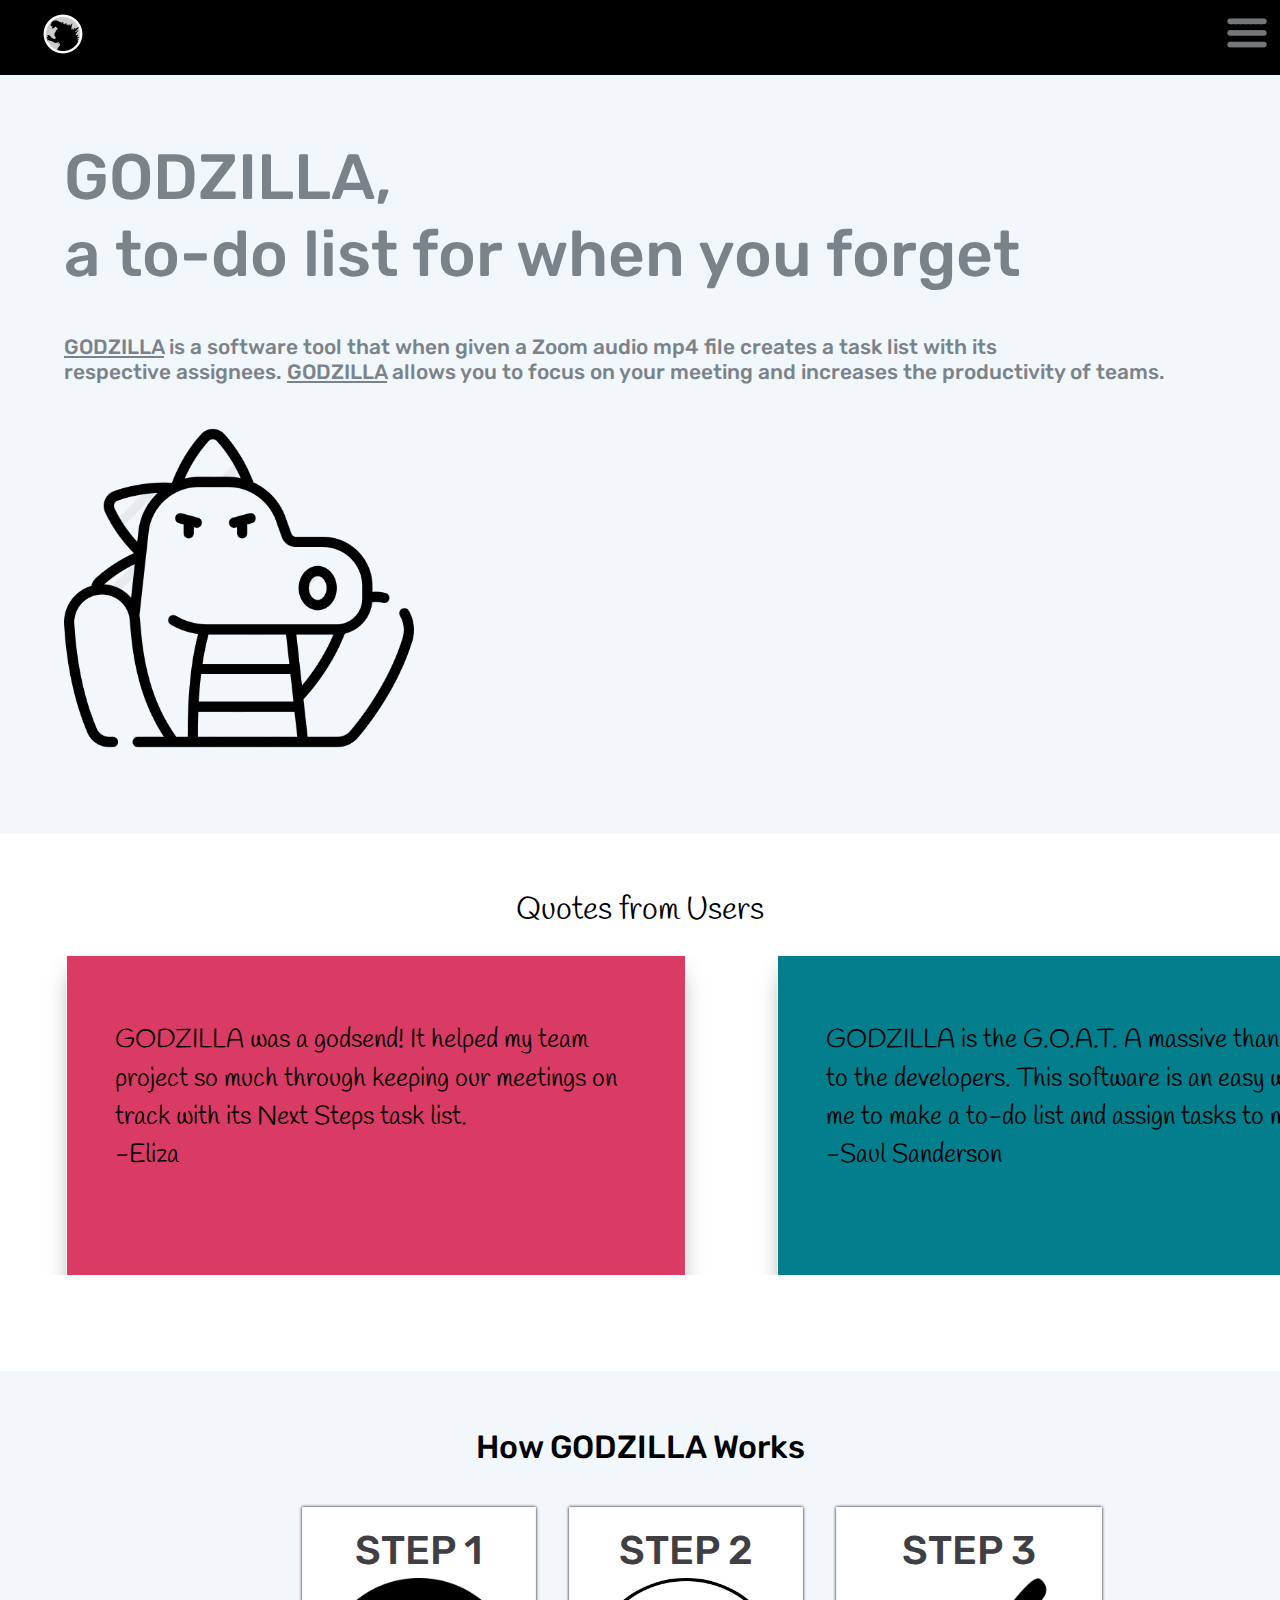
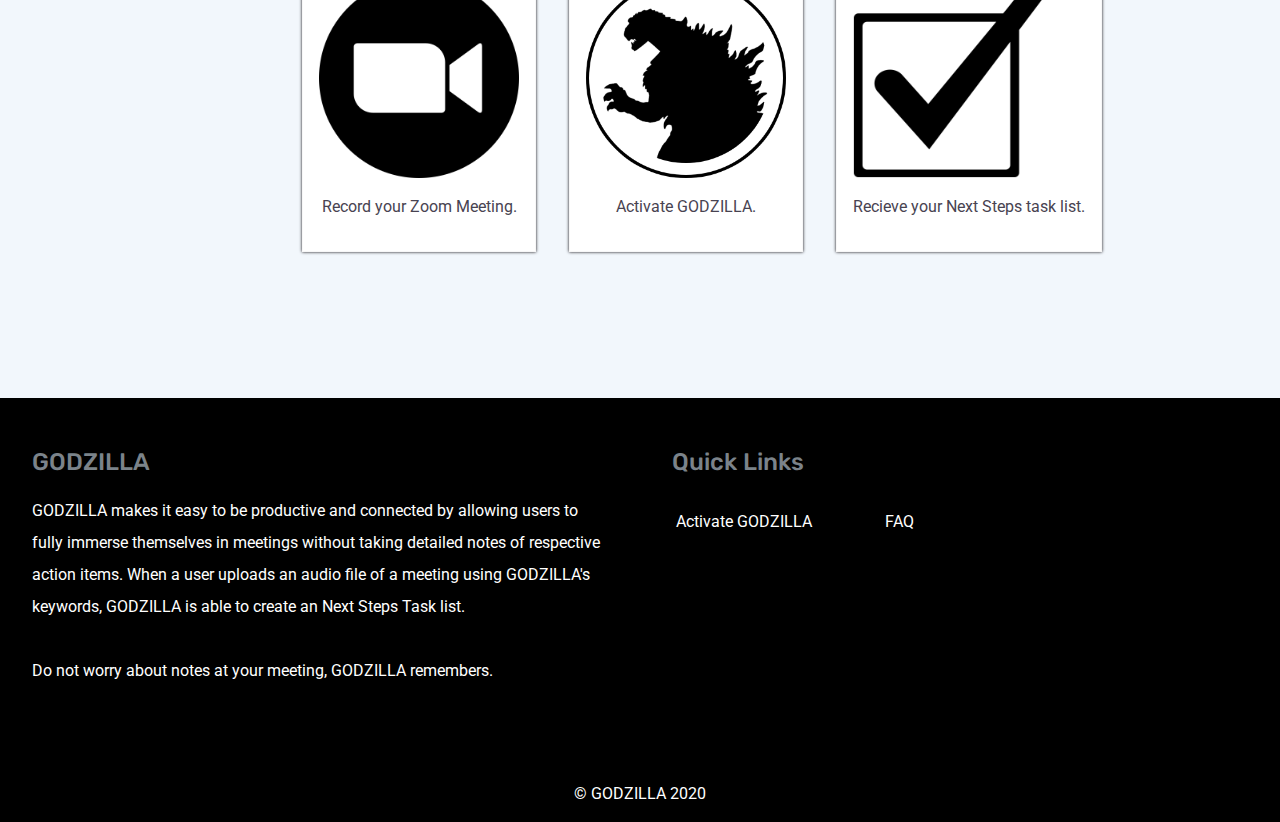
<file: index.html>
<!DOCTYPE html>
<html lang="en">
  <head>
    <!-- Required meta tags -->
    <meta charset="utf-8" />
    <meta name="viewport" content="width=device-width, initial-scale=1, shrink-to-fit=no"/>
    <link rel="icon" href="assets/images/godzilla-icon2.png"/>
    <link href="https://fonts.googleapis.com/css2?family=Handlee&display=swap" rel="stylesheet">
    <title>Godzilla</title>
    <!-- main css -->
    <link rel="stylesheet" href="assets/css/style.css" />
    <link rel="stylesheet" href="assets/css/footer.css" />
    <link rel="stylesheet" href="assets/css/nav.css" />
    <link rel="stylesheet" href="assets/css/index.css" />
    <nav>
      <ul>
        <li><a href="index.html"><img src="assets/images/godzilla-icon2.png"></a></li>
        <li class="dropdown" style="float:right;">
          <div class="dropbtn"><img src="assets/images/menu-icon.png">
            <i class="fa fa-caret-down"></i>
          </div>
          <div class="dropdown-content" style="right:0;">
            <a href="index.html">How it Works</a>
            <a href="activate.html">Activate Godzilla</a>
            <a href="faq.html">FAQ</a>
          </div>
        </li>
      </ul>
    </nav>
  </head>
  <body>
    <!--================ Start Homepage Area =================-->
      <div class="container">
        <div class = "intro-text">
          <h1 class="intro-heading">GODZILLA,<br> a to-do list for when you forget</h1>
          <h4><u>GODZILLA</u> is a software tool that when given a Zoom audio mp4 file creates a task list with its<br>respective assignees. <u>GODZILLA</u> allows you to focus on your meeting and increases the productivity of teams.</h4>
          <a href="activate.html"><img src="assets/images/godzilla-icon.png" alt="Godzilla launch button" width="350"></a>
        </div>
        <div class="carousel-quotes">
          <h2 class="stories-heading">Quotes from Users</h2>
          <div id="slideshow">
            <div class="slide-wrapper">
              <div class="slide card"><h1 class="slide-text">GODZILLA was a godsend! It helped my team project so much through keeping our meetings on track with its Next Steps task list.<br><b class="quote-name">-Eliza</b></h1></div>
              <div class="slide card"><h1 class="slide-text">GODZILLA is the G.O.A.T. A massive thank you to the developers. This software is an easy way for me to make a to-do list and assign tasks to myself.<br><b class="quote-name">-Saul Sanderson</b></h1></div>
              <div class="slide card"><h1 class="slide-text">I use GODZILLA everyday because as a professor I jump from meeting to meeting and rarely have the time or engergy to write down action items. It helps me honor my commitments. <br><b class="quote-name">-Donatella Aimiano</b></h1></div>
              <div class="slide card"><h1 class="slide-text">This product helps me stay connected and productive with friends over Zoom. We have long dicussions and at the end of calls, typically we forget our assigned tasks. Now with GODZILLA a Next Steps task list is available!<br><b class="quote-name">-Dean Nead</b></h1></div>
              <div class="slide card"><h1 class="slide-text">This is bomb. Really comes in clutch.<br><b class="quote-name">-Anonymous</b></h1></div>
            </div>
          </div>
        </div>
        <div class="steps">
          <h2 class="method-heading">How GODZILLA Works</h2>
          <div class="steps-container">
            <div class = "steps-list">
              <div class="step-card">
                  <h3 class="step-num">STEP 1</h3>
                  <img src="assets/images/zoom_logo.png" width="200">
                  <p class="step-name">Record your Zoom Meeting.</p>
              </div>
              <div class="step-card">
                  <h3 class="step-num">STEP 2</h3>
                  <img src="assets/images/godzilla-icon2.png" width="200">
                  <p class="step-name">Activate GODZILLA.</p>
              </div>
              <div class="step-card">
                  <h3 class="step-num">STEP 3</h3>
                  <img src="assets/images/to-do-icon.png" width="200">
                  <p class="step-name">Recieve your Next Steps task list.</p>
              </div>
            </div>
            <!-- <img class="pm-image" src="assets/images/sza.jpg">
            <p class="spotlight-description">Li Europan lingues es membres del sam familie. Lor separat existentie es un myth. Por scientie, musica, sport etc, litot Europa usa li sam vocabular. Li lingues differe solmen in li grammatica, li pronunciation e li plu commun vocabules. Omnicos directe al desirabilite de un nov lingua franca: On refusa continuar payar custosi traductores. At solmen va esser necessi far uniform grammatica, pronunciation e plu sommun paroles. Ma quande lingues coalesce, li grammatica del resultant lingue es plu simplic e regulari quam ti del coalescent lingues. Li nov lingua franca va esser plu simplic e regulari quam li existent Europan lingues. It va esser tam simplic quam Occidental in fact, it va esser Occidental.</p> -->
          </div>
        </div>
    <!--================ End Homepage Area =================-->

    <!--================ Start footer Area  =================-->
    <footer>
      <div class="footer-container">
        <div class="row">
          <div class="col-md">
            <h2>GODZILLA</h2>
            <p class="footer-summary">GODZILLA makes it easy to be productive and connected by allowing users to fully immerse themselves in meetings without taking detailed notes of respective action items. When a user uploads an audio file of a meeting using GODZILLA's keywords, GODZILLA is able to create an Next Steps Task list.<br><br>Do not worry about notes at your meeting, GODZILLA remembers.</p>
        </div>
        <div class="col-md">
          <h2>Quick Links</h2>
          <ul class="quick-links">
            <li><a href="activate.html" class="link-text">Activate GODZILLA</a></li>
            <li><a href="faq.html" class="link-text">FAQ</a></li>
          </ul>
        </div>
      </div>
      <div class="row">
        <div class="copyright-details">
          <br><p>&copy; GODZILLA 2020</p>
        </div>
      </div>
    </div>
    </footer>
    <!--================ End footer Area  =================-->
  </body>
</html>
</file>
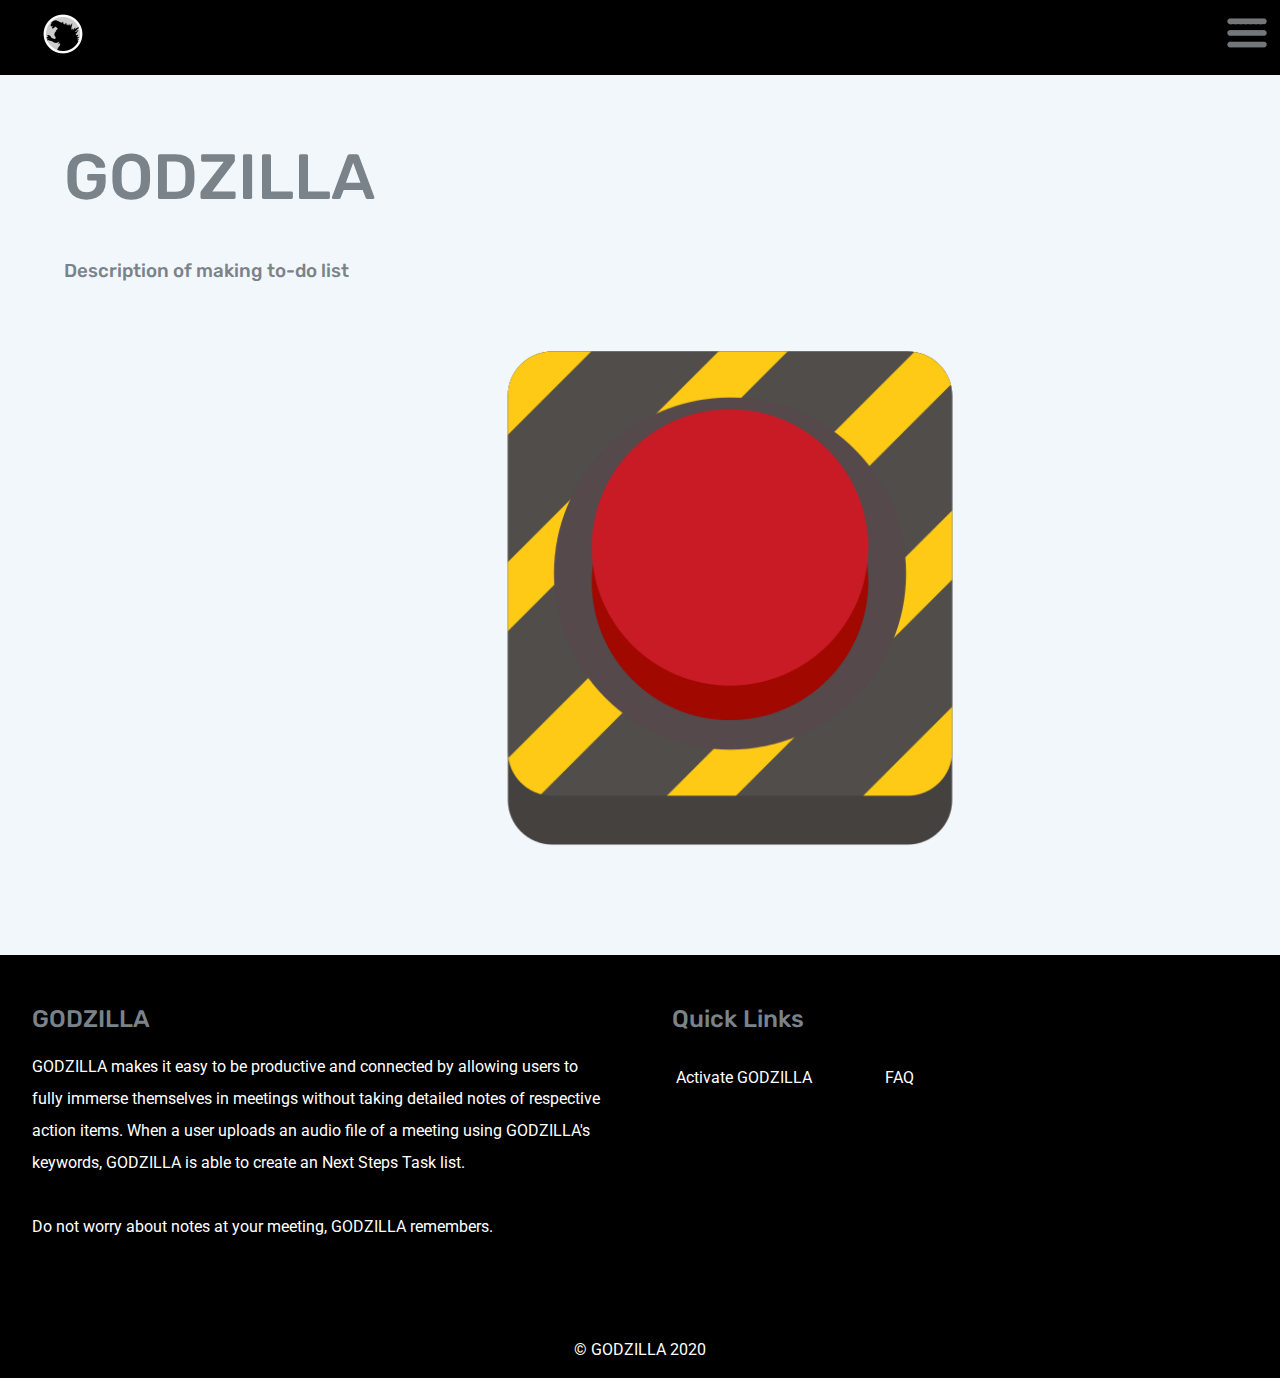
<file: activate.html>
<!DOCTYPE html>
<html lang="en">
  <head>
    <!-- Required meta tags -->
    <meta charset="utf-8" />
    <meta name="viewport" content="width=device-width, initial-scale=1, shrink-to-fit=no"/>
    <link rel="icon" href="assets/images/godzilla-icon2.png"/>
    <link href="https://fonts.googleapis.com/css2?family=Handlee&display=swap" rel="stylesheet">
    <title>Godzilla</title>
    <!-- main css -->
    <link rel="stylesheet" href="assets/css/style.css" />
    <link rel="stylesheet" href="assets/css/footer.css" />
    <link rel="stylesheet" href="assets/css/nav.css" />
    <link rel="stylesheet" href="assets/css/index.css" />
    <nav>
      <ul>
        <li><a href="index.html"><img src="assets/images/godzilla-icon2.png"></a></li>
        <li class="dropdown" style="float:right;">
          <div class="dropbtn"><img src="assets/images/menu-icon.png">
            <i class="fa fa-caret-down"></i>
          </div>
          <div class="dropdown-content" style="right:0;">
            <a href="index.html">How it Works</a>
            <a href="activate.html">Activate Godzilla</a>
            <a href="faq.html">FAQ</a>
          </div>
        </li>
      </ul>
    </nav>
  </head>
  <body>
    <!--================ Start Courses Area =================-->
      <div class="container">
        <div class = "intro-text">
          <h1 class="intro-heading">GODZILLA</h1>
          <h3>Description of making to-do list</h3>
        </div>
        <div class = "image-container" style="padding-left: 30rem;">
          <a href="#"><img src="assets/images/RedAlarm2.jpg" alt="Godzilla activate button" width="500"></a>
        </div>
      </div>
    <!--================ End Courses Area =================-->

    <!--================ Start footer Area  =================-->
    <footer>
      <div class="footer-container">
        <div class="row">
          <div class="col-md">
            <h2>GODZILLA</h2>
            <p class="footer-summary">GODZILLA makes it easy to be productive and connected by allowing users to fully immerse themselves in meetings without taking detailed notes of respective action items. When a user uploads an audio file of a meeting using GODZILLA's keywords, GODZILLA is able to create an Next Steps Task list.<br><br>Do not worry about notes at your meeting, GODZILLA remembers.</p>
        </div>
        <div class="col-md">
          <h2>Quick Links</h2>
          <ul class="quick-links">
            <li><a href="activate.html" class="link-text">Activate GODZILLA</a></li>
            <li><a href="faq.html" class="link-text">FAQ</a></li>
          </ul>
        </div>
      </div>
      <div class="row">
        <div class="copyright-details">
          <br><p>&copy; GODZILLA 2020</p>
        </div>
      </div>
    </div>
    </footer>
    <!--================ End footer Area  =================-->
  </body>
</html>
</file>
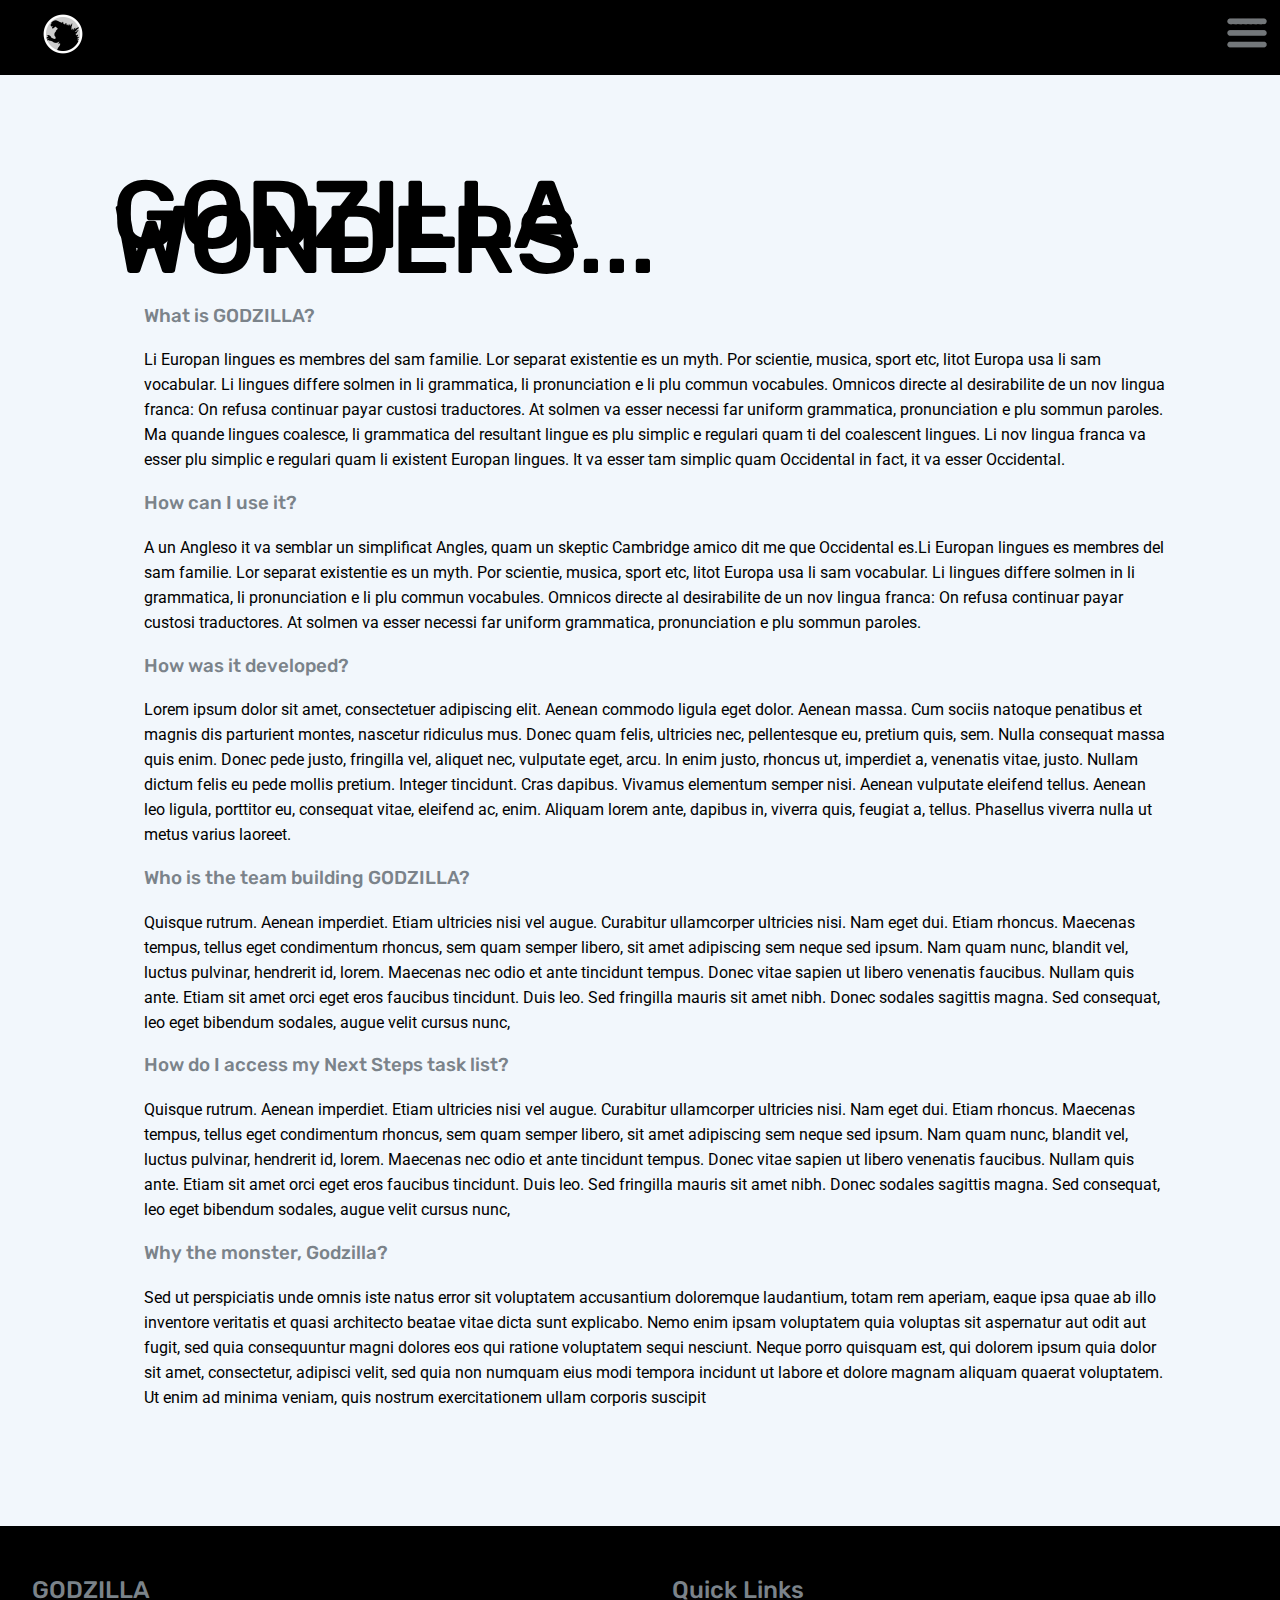
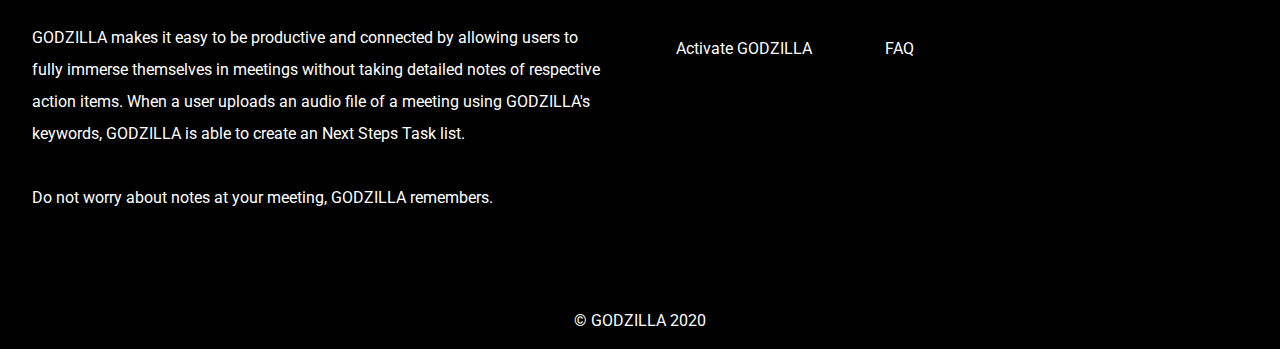
<file: faq.html>
<!DOCTYPE html>
<html lang="en">
  <head>
    <!-- Required meta tags -->
    <meta charset="utf-8" />
    <meta name="viewport" content="width=device-width, initial-scale=1, shrink-to-fit=no"/>
    <link rel="icon" href="assets/images/godzilla-icon2.png"/>
    <link href="https://fonts.googleapis.com/css2?family=Handlee&display=swap" rel="stylesheet">
    <title>Godzilla</title>
    <!-- main css -->
    <link rel="stylesheet" href="assets/css/style.css" />
    <link rel="stylesheet" href="assets/css/footer.css" />
    <link rel="stylesheet" href="assets/css/nav.css" />
    <link rel="stylesheet" href="assets/css/index.css" />
    <link rel="stylesheet" href="assets/css/faq.css" />
    <nav>
      <ul>
        <li><a href="index.html"><img src="assets/images/godzilla-icon2.png"></a></li>
        <li class="dropdown" style="float:right;">
          <div class="dropbtn"><img src="assets/images/menu-icon.png">
            <i class="fa fa-caret-down"></i>
          </div>
          <div class="dropdown-content" style="right:0;">
            <a href="index.html">How it Works</a>
            <a href="activate.html">Activate Godzilla</a>
            <a href="faq.html">FAQ</a>
          </div>
        </li>
      </ul>
    </nav>
  </head>
  <body>
    <!--================ Start Courses Area =================-->
      <div class="container">
      <h1 class="title-heading">GODZILLA wonders...</h1>
        <div class="text-container">
          <h3>What is GODZILLA?</h3>
          <p>Li Europan lingues es membres del sam familie. Lor separat existentie es un myth. Por scientie, musica, sport etc, litot Europa usa li sam vocabular. Li lingues differe solmen in li grammatica, li pronunciation e li plu commun vocabules. Omnicos directe al desirabilite de un nov lingua franca: On refusa continuar payar custosi traductores. At solmen va esser necessi far uniform grammatica, pronunciation e plu sommun paroles. Ma quande lingues coalesce, li grammatica del resultant lingue es plu simplic e regulari quam ti del coalescent lingues. Li nov lingua franca va esser plu simplic e regulari quam li existent Europan lingues. It va esser tam simplic quam Occidental in fact, it va esser Occidental.</p>
          <h3>How can I use it?</h3>
          <p>A un Angleso it va semblar un simplificat Angles, quam un skeptic Cambridge amico dit me que Occidental es.Li Europan lingues es membres del sam familie. Lor separat existentie es un myth. Por scientie, musica, sport etc, litot Europa usa li sam vocabular. Li lingues differe solmen in li grammatica, li pronunciation e li plu commun vocabules. Omnicos directe al desirabilite de un nov lingua franca: On refusa continuar payar custosi traductores. At solmen va esser necessi far uniform grammatica, pronunciation e plu sommun paroles.</p>
          <h3>How was it developed?</h3>
          <p>Lorem ipsum dolor sit amet, consectetuer adipiscing elit. Aenean commodo ligula eget dolor. Aenean massa. Cum sociis natoque penatibus et magnis dis parturient montes, nascetur ridiculus mus. Donec quam felis, ultricies nec, pellentesque eu, pretium quis, sem. Nulla consequat massa quis enim. Donec pede justo, fringilla vel, aliquet nec, vulputate eget, arcu. In enim justo, rhoncus ut, imperdiet a, venenatis vitae, justo. Nullam dictum felis eu pede mollis pretium. Integer tincidunt. Cras dapibus. Vivamus elementum semper nisi. Aenean vulputate eleifend tellus. Aenean leo ligula, porttitor eu, consequat vitae, eleifend ac, enim. Aliquam lorem ante, dapibus in, viverra quis, feugiat a, tellus. Phasellus viverra nulla ut metus varius laoreet.</p>
          <h3>Who is the team building GODZILLA?</h3>
          <p>Quisque rutrum. Aenean imperdiet. Etiam ultricies nisi vel augue. Curabitur ullamcorper ultricies nisi. Nam eget dui. Etiam rhoncus. Maecenas tempus, tellus eget condimentum rhoncus, sem quam semper libero, sit amet adipiscing sem neque sed ipsum. Nam quam nunc, blandit vel, luctus pulvinar, hendrerit id, lorem. Maecenas nec odio et ante tincidunt tempus. Donec vitae sapien ut libero venenatis faucibus. Nullam quis ante. Etiam sit amet orci eget eros faucibus tincidunt. Duis leo. Sed fringilla mauris sit amet nibh. Donec sodales sagittis magna. Sed consequat, leo eget bibendum sodales, augue velit cursus nunc,</p>
          <h3>How do I access my Next Steps task list?</h3>
          <p>Quisque rutrum. Aenean imperdiet. Etiam ultricies nisi vel augue. Curabitur ullamcorper ultricies nisi. Nam eget dui. Etiam rhoncus. Maecenas tempus, tellus eget condimentum rhoncus, sem quam semper libero, sit amet adipiscing sem neque sed ipsum. Nam quam nunc, blandit vel, luctus pulvinar, hendrerit id, lorem. Maecenas nec odio et ante tincidunt tempus. Donec vitae sapien ut libero venenatis faucibus. Nullam quis ante. Etiam sit amet orci eget eros faucibus tincidunt. Duis leo. Sed fringilla mauris sit amet nibh. Donec sodales sagittis magna. Sed consequat, leo eget bibendum sodales, augue velit cursus nunc,</p>
          <h3>Why the monster, Godzilla?</h3>
          <p>Sed ut perspiciatis unde omnis iste natus error sit voluptatem accusantium doloremque laudantium, totam rem aperiam, eaque ipsa quae ab illo inventore veritatis et quasi architecto beatae vitae dicta sunt explicabo. Nemo enim ipsam voluptatem quia voluptas sit aspernatur aut odit aut fugit, sed quia consequuntur magni dolores eos qui ratione voluptatem sequi nesciunt. Neque porro quisquam est, qui dolorem ipsum quia dolor sit amet, consectetur, adipisci velit, sed quia non numquam eius modi tempora incidunt ut labore et dolore magnam aliquam quaerat voluptatem. Ut enim ad minima veniam, quis nostrum exercitationem ullam corporis suscipit</p>
        </div>
    </div>
    <!--================ End Courses Area =================-->

    <!--================ Start footer Area  =================-->
    <footer>
      <div class="footer-container">
        <div class="row">
          <div class="col-md">
            <h2>GODZILLA</h2>
            <p class="footer-summary">GODZILLA makes it easy to be productive and connected by allowing users to fully immerse themselves in meetings without taking detailed notes of respective action items. When a user uploads an audio file of a meeting using GODZILLA's keywords, GODZILLA is able to create an Next Steps Task list.<br><br>Do not worry about notes at your meeting, GODZILLA remembers.</p>
        </div>
        <div class="col-md">
          <h2>Quick Links</h2>
          <ul class="quick-links">
            <li><a href="activate.html" class="link-text">Activate GODZILLA</a></li>
            <li><a href="faq.html" class="link-text">FAQ</a></li>
          </ul>
        </div>
      </div>
      <div class="row">
        <div class="copyright-details">
          <br><p>&copy; GODZILLA 2020</p>
        </div>
      </div>
    </div>
    </footer>
    <!--================ End footer Area  =================-->
  </body>
</html>
</file>
<file: assets/css/style.css>
/*font Variables*/
/*Color Variables*/
/*=================== fonts ====================*/
@import url("https://fonts.googleapis.com/css?family=Roboto:400,400i,500|Rubik:500, 600");
/*---------------------------------------------------- */
/*----------------------------------------------------*/
/*---------------------------------------------------- */
/*----------------------------------------------------*/
body {
  line-height: 25px;
  font-size: 16px;
  font-family: "Roboto", sans-serif;

  font-weight: 400;
  /* background-image: url(css/roots-logo.png); */
  background: #F2F7FC;
  /* #BCEBCB; */

 }

h1,
h2,
h3,
h4,
h5,
h6 {
  font-family: "Rubik", sans-serif;
  font-weight: 500;
  color: #23022E; }

.list {
  list-style: none;
  margin: 0px;
  padding: 0px; }

a {
  text-decoration: none;
  transition: all 0.3s ease-in-out; }
  a:hover, a:focus {
    text-decoration: none;
    outline: none; }

  button {
    font: inherit;
    cursor: pointer;
    display: inline-block;
    text-align: center;
    text-decoration: none;
    /* create a small space when buttons wrap on 2 lines */
    margin: 2px 0;
    border: solid 1px transparent;
    border-radius: 4px;
    padding: 0.5em 1em;
    color: #ffffff;
    background-color: #573280;
    outline: none;
  }

  button:active {
    transform: translateY(1px);
    filter: saturate(150%);
  }

  /* inverse colors on mouse-over */
  button:hover {
    color: #573280;
    border-color: currentColor;
    background-color: white;
  }

  /* inverse colors on mouse-over and focus */
  button:hover,
  button:focus {
    color: #573280;
    border-color: currentColor;
    background-color: white;
  }

  button::-moz-focus-inner {
    border: none;
  }
</file>
<file: assets/css/footer.css>
body {
  margin:0;
}

footer {
  padding-top: 100px;
  color: #fff;
}

.row {
  /* padding: 2em 0em 2em; */
  padding: 0em;
  min-width: 100%;
  background-color: black;
  display: flex;
  flex-direction: row;
}

.col-md {
  width: 50%;
  margin: 2rem;
}

.quick-links {
  margin-left: -2.4rem !important;
  justify-content: flex-start;
  display: flex;
  flex-direction: row;
}

ul{
  list-style: none;
}

a {
  color: #fff;
}

li a {
  text-align: left;
  margin-left: 0.8rem;
}

li a:hover{
  color: #23022E;
}

.footer-summary {
  line-height: 2rem;
}

.copyright-details {
  padding-top: 5px;
  text-align: center;
  width: 100%;
}

/* Large devices (laptops/desktops, 992px and up) */
@media only screen and (max-width: 800px) {
  .col-md {
    display: flex;
    flex-direction: row;
    flex-wrap: wrap;
    width: 30%;
    padding-left: 5rem;
  }
}

h1,
h2,
h3,
h4,
h5,
h6 {
  font-family: "Rubik", sans-serif;
  font-weight: 500;
  color: #7b838a; }
</file>
<file: assets/css/nav.css>
ul {
  list-style-type: none;
  margin: 0;
  padding: 0rem;
  overflow: hidden;
  background-color: black;
}

li {
  float: left;
}

li a {
  display: block;
  color: white;
  /* text-align: center; */
  padding: 14px 30px;
  text-decoration: none;
}

li a:hover:not(.active) {
  color: #ADA8B6;
}

.active {
  background-color: #ADA8B6;
}

li img {
  width:2.5rem;
}

.dropbtn {
  padding-top: 0.8rem;
  padding-right: 0.8rem;
}

.dropdown-content {
  display: none;
  position: absolute;
  background-color: #f9f9f9;
  min-width: 160px;
  box-shadow: 0px 8px 16px 0px rgba(0,0,0,0.2);
  z-index: 1;
}

.dropdown-content a {
  float: none;
  color: black;
  padding:1rem;
  width: 100%;
  text-decoration: none;
  display: block;
  text-align: left;
}

.dropdown-content a:hover {

}

.dropdown:hover .dropdown-content {
  display: block;
}
</file>
<file: assets/css/index.css>
.container{
  padding:0;
  margin:0;
}

.card {
  display: grid;
  grid-template-areas: "text";
  height: auto
  /* to round the corners */
  text-align: left;
  position: relative;
  background: white;
  border: 1px solid #f7f7f7;
  box-shadow: 0 8px 24px -12px rgba(0,0,0,.75);
}

.intro-text{
  margin:4rem;
  margin-bottom: 4rem;
}

.intro-heading{
  font-size: 4em;
  line-height: 1.2em;
}

h4{
  font-size: 1.3em;
}

.carousel-quotes {
  background-color:white;
  width: 100%;
  padding-top: 2rem;
  padding-bottom: 6rem;
}

.stories-heading{
  font-size: 2em;
  margin:2rem;
  text-align:center;
  color: black;
  font-family: 'Handlee', cursive;
}

.method-heading{
  font-size: 2em;
  margin:2rem;
  text-align:center;
  color: black;
}

.quote-name {
  text-align: left;
}

#slideshow {
  overflow: hidden;
  /* height: 510px;
  width: 728px; */
  height:20rem;
  width:100%;
  margin: 0 auto;
}

.slide-wrapper {
  width: 2912px;
  -webkit-animation: slide 18s ease infinite;
}

.slide {
  float: left;
  height: 510px;
  width: 618px;
  margin-left: 66px;
  margin-right:25px;
}

.slide:nth-child(1) {
  background: #D93B65;
}

.slide:nth-child(2) {
  background: #037E8C;
}

.slide:nth-child(3) {
  background: #36BF66;
}

.slide:nth-child(4) {
  background: #D9D055;
}

.slide:nth-child(5) {
  background: #A44EED;
}

.slide-text {
  color: #000;
  text-align: left;
  font-size: 1.6em;
  line-height: 1.5em;
  font-weight:lighter;
  padding: 3rem;
  font-family: 'Handlee', cursive;
}

@-webkit-keyframes slide {
  20% {margin-left: 0px;}
  30% {margin-left: -728px;}
  50% {margin-left: -728px;}
  60% {margin-left: -1456px;}
  70% {margin-left: -1456px;}
  80% {margin-left: -2184px;}
  90% {margin-left: -2184px;}
}

.steps{
  margin-top: 4rem;
}
.steps-container {
  display:flex;
  padding-left: 16rem;
  flex-direction: row;
  margin:2rem;
}

.step-card {
  display: inline-grid;
  grid-template-areas: "text";
  height: auto
  /* to round the corners */
  border-radius: 18px;
  text-align: left;
  position: relative;
  padding: 1rem;
  margin: 0.9rem;
  background: white;
  border: 1px solid #f7f7f7;
  box-shadow: rgb(15, 12, 16) 0px 0px 3px 0px;
}

.step-num {
  text-align: center;
  color: #404044;
  padding: 0.5rem;
  margin:0;
  text-transform: uppercase;
  font-size: 2.5em;
  line-height: 2.4rem;
}

.step-name {
  color: #484351;
  text-align: center;
  padding-top: 0;
}

@media only screen and (max-width: 800px) {
  .card {
    width:50%;
    display: flex;
    flex-wrap: wrap;
  }
}

@media only screen and (max-width: 600px) {
  .card {
    width:100%;
    display: flex;
    flex-wrap: wrap;
  }
}
</file>
<file: assets/css/faq.css>
.container{
  margin-left: 5rem;
  margin-right: 7rem;
  margin-top: 6rem;
}

.title-heading {
  text-align: left;
  color: black;
  padding: 2rem;
  margin:0;
  text-transform: uppercase;
  font-size: 6em;
}

.text-container {
  color: black;
  margin-left: 4rem;
}
</file>
